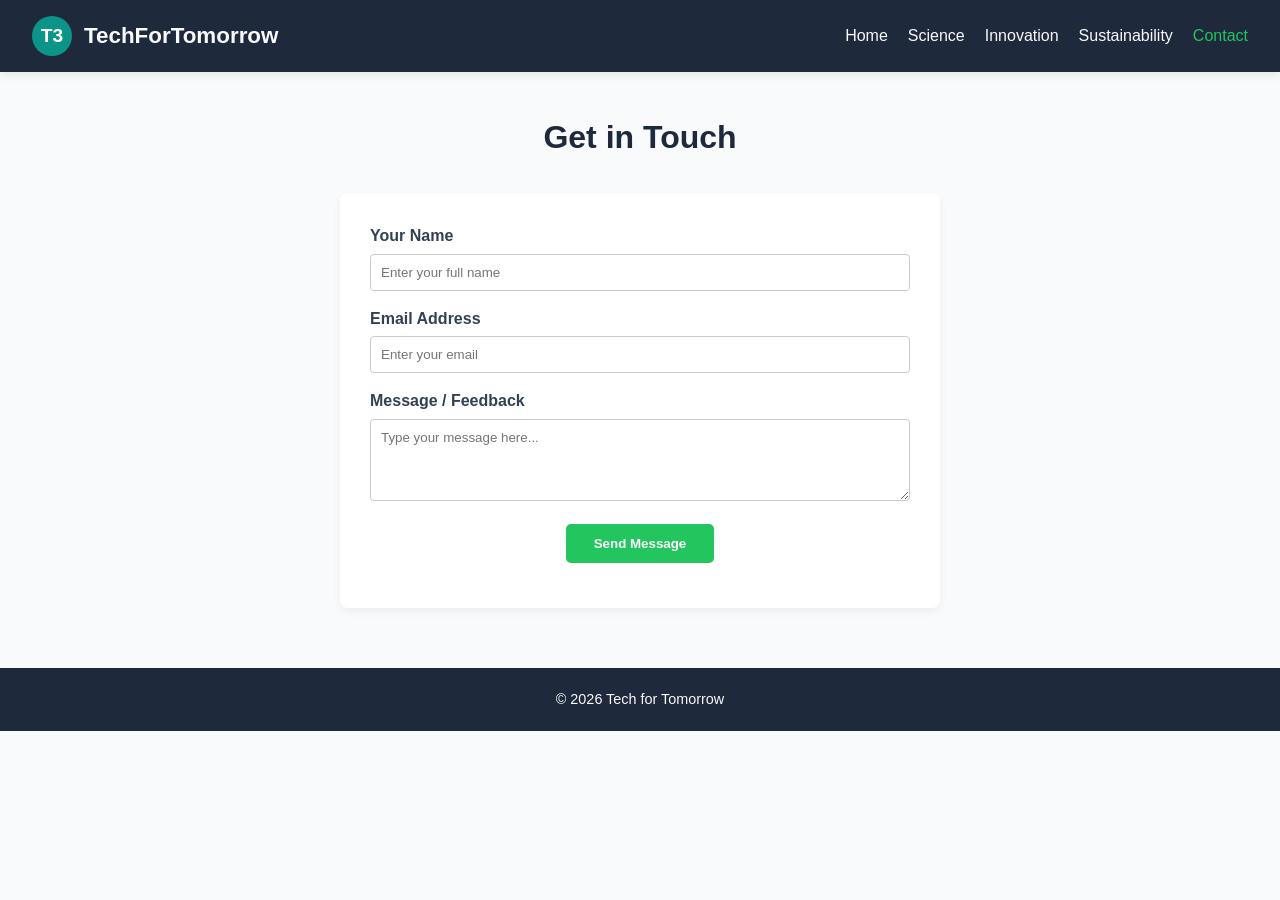
<file: contact.html>
<!DOCTYPE html>
<html lang="en">
<head>
  <meta charset="UTF-8">
  <meta name="viewport" content="width=device-width, initial-scale=1.0">
  <title>Tech for Tomorrow | Contact</title>
  <link rel="stylesheet" href="style.css">
  <style>
    .form-group {
      margin-bottom: 15px;
      text-align: left;
    }
    .form-group label {
      display: block;
      margin-bottom: 5px;
      font-weight: 600;
    }
    .form-group input, .form-group textarea {
      width: 100%;
      padding: 10px;
      border: 1px solid #ccc;
      border-radius: 4px;
    }
  </style>
</head>
<body>

  <header>
    <div class="logo-container">
      <div class="logo-icon">T3</div>
      <div class="logo-text">TechForTomorrow</div>
    </div>
    <nav>
      <ul>
        <li><a href="index.html">Home</a></li>
        <li><a href="science.html">Science</a></li>
        <li><a href="innovation.html">Innovation</a></li>
        <li><a href="sustainability.html">Sustainability</a></li>
        <li><a href="contact.html" class="active">Contact</a></li>
      </ul>
    </nav>
  </header>

  <main class="container">
    <h2 class="section-title">Get in Touch</h2>
    <div class="interactive-box" style="max-width: 600px; margin: 0 auto;">
      <form id="contactForm" onsubmit="submitForm(event)">
        <div class="form-group">
          <label for="name">Your Name</label>
          <input type="text" id="name" required placeholder="Enter your full name">
        </div>
        <div class="form-group">
          <label for="email">Email Address</label>
          <input type="email" id="email" required placeholder="Enter your email">
        </div>
        <div class="form-group">
          <label for="message">Message / Feedback</label>
          <textarea id="message" rows="4" required placeholder="Type your message here..."></textarea>
        </div>
        <button type="submit" class="btn">Send Message</button>
      </form>
      <p id="response-msg" style="margin-top: 15px; font-weight: bold; color: var(--primary-color);"></p>
    </div>
  </main>

  <footer>
    <p>&copy; 2026 Tech for Tomorrow</p>
  </footer>

  <script>
    function submitForm(event) {
      event.preventDefault();
      const name = document.getElementById('name').value;
      document.getElementById('response-msg').innerText = `Thank you, ${name}! Your message has been sent successfully.`;
      document.getElementById('contactForm').reset();
    }
  </script>
</body>
</html>
</file>
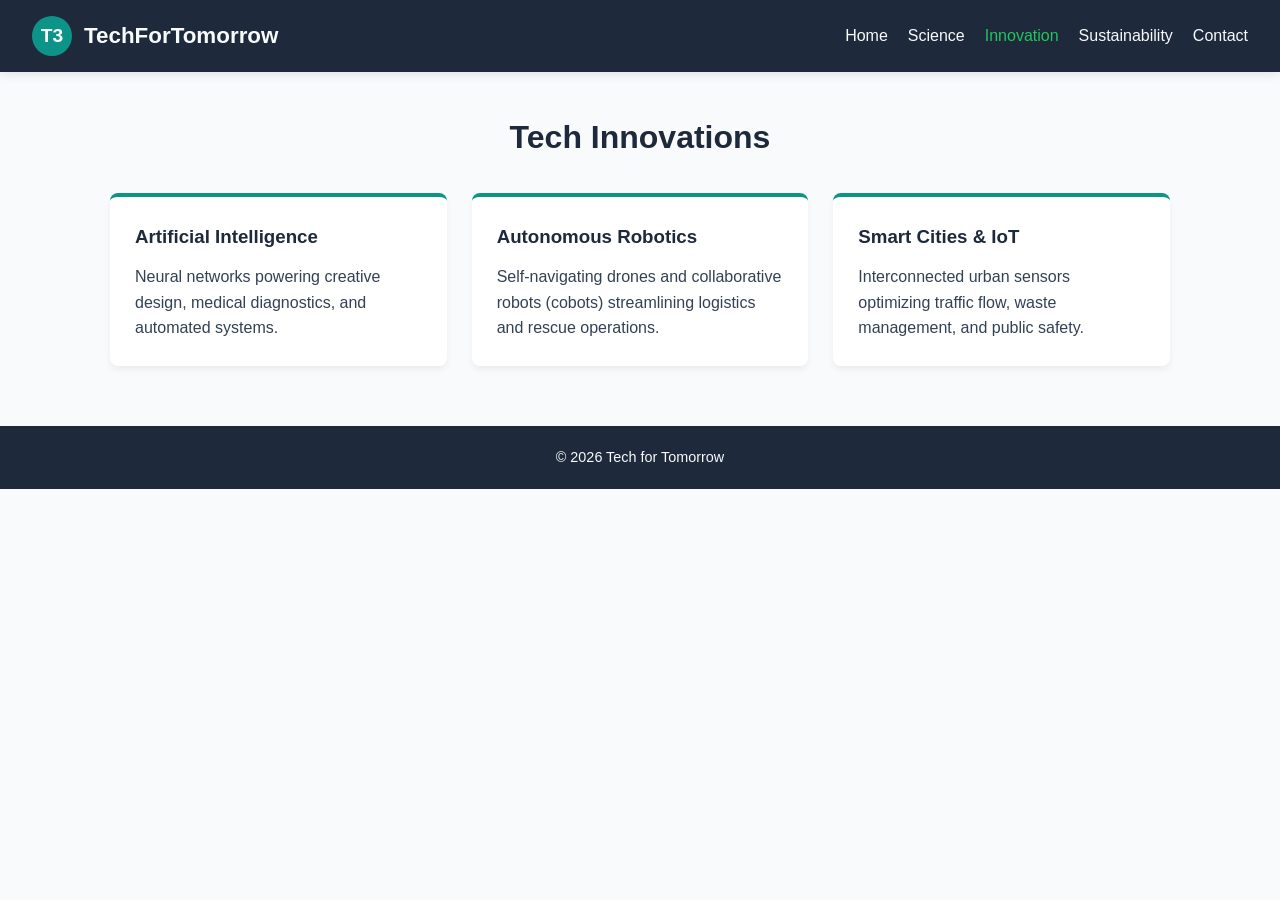
<file: innovation.html>
<!DOCTYPE html>
<html lang="en">
<head>
  <meta charset="UTF-8">
  <meta name="viewport" content="width=device-width, initial-scale=1.0">
  <title>Tech for Tomorrow | Innovation</title>
  <link rel="stylesheet" href="style.css">
</head>
<body>

  <header>
    <div class="logo-container">
      <div class="logo-icon">T3</div>
      <div class="logo-text">TechForTomorrow</div>
    </div>
    <nav>
      <ul>
        <li><a href="index.html">Home</a></li>
        <li><a href="science.html">Science</a></li>
        <li><a href="innovation.html" class="active">Innovation</a></li>
        <li><a href="sustainability.html">Sustainability</a></li>
        <li><a href="contact.html">Contact</a></li>
      </ul>
    </nav>
  </header>

  <main class="container">
    <h2 class="section-title">Tech Innovations</h2>
    <div class="grid">
      <div class="card">
        <h3>Artificial Intelligence</h3>
        <p>Neural networks powering creative design, medical diagnostics, and automated systems.</p>
      </div>
      <div class="card">
        <h3>Autonomous Robotics</h3>
        <p>Self-navigating drones and collaborative robots (cobots) streamlining logistics and rescue operations.</p>
      </div>
      <div class="card">
        <h3>Smart Cities & IoT</h3>
        <p>Interconnected urban sensors optimizing traffic flow, waste management, and public safety.</p>
      </div>
    </div>
  </main>

  <footer>
    <p>&copy; 2026 Tech for Tomorrow</p>
  </footer>
</body>
</html>
</file>
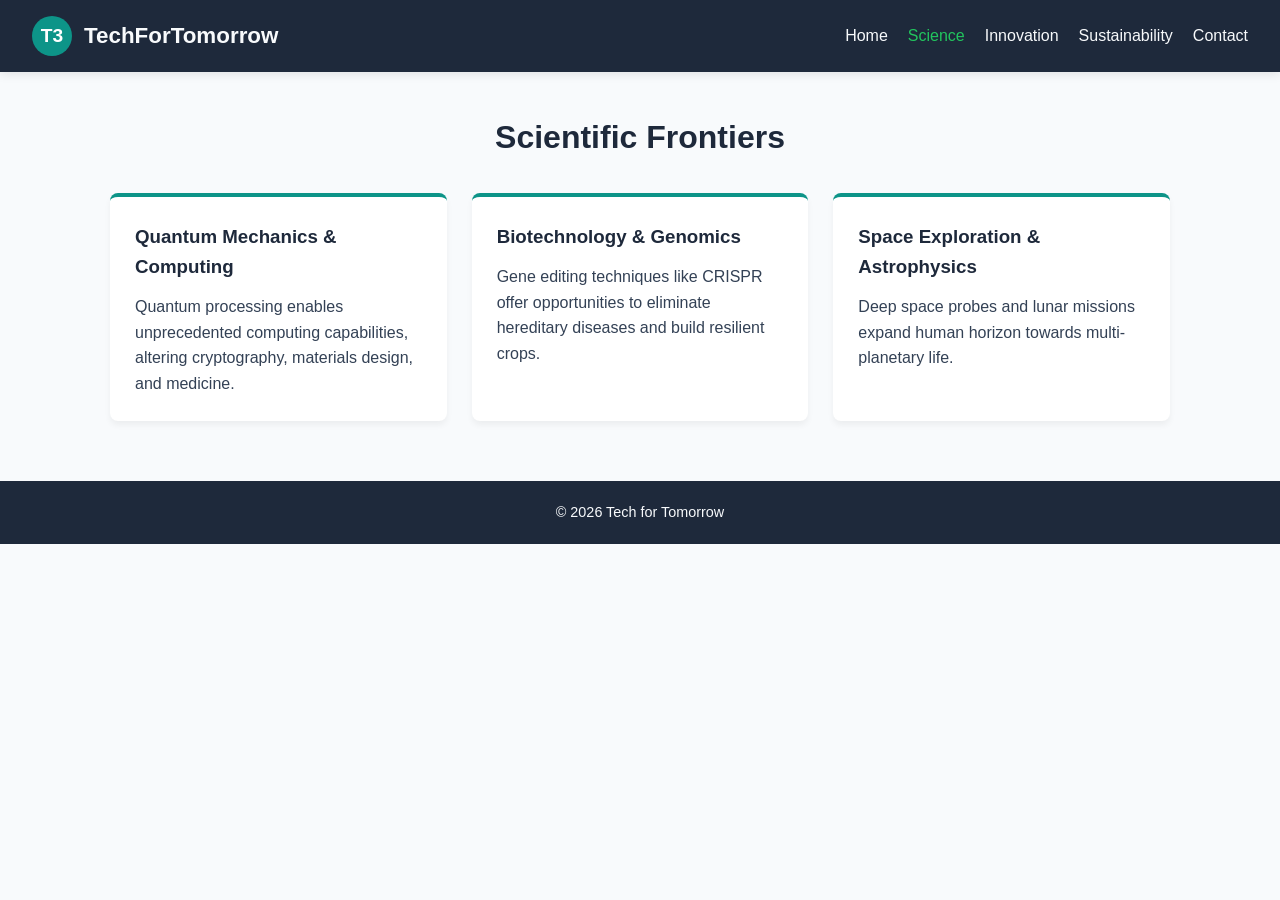
<file: science.html>
<!DOCTYPE html>
<html lang="en">
<head>
  <meta charset="UTF-8">
  <meta name="viewport" content="width=device-width, initial-scale=1.0">
  <title>Tech for Tomorrow | Science</title>
  <link rel="stylesheet" href="style.css">
</head>
<body>

  <header>
    <div class="logo-container">
      <div class="logo-icon">T3</div>
      <div class="logo-text">TechForTomorrow</div>
    </div>
    <nav>
      <ul>
        <li><a href="index.html">Home</a></li>
        <li><a href="science.html" class="active">Science</a></li>
        <li><a href="innovation.html">Innovation</a></li>
        <li><a href="sustainability.html">Sustainability</a></li>
        <li><a href="contact.html">Contact</a></li>
      </ul>
    </nav>
  </header>

  <main class="container">
    <h2 class="section-title">Scientific Frontiers</h2>
    <div class="grid">
      <div class="card">
        <h3>Quantum Mechanics & Computing</h3>
        <p>Quantum processing enables unprecedented computing capabilities, altering cryptography, materials design, and medicine.</p>
      </div>
      <div class="card">
        <h3>Biotechnology & Genomics</h3>
        <p>Gene editing techniques like CRISPR offer opportunities to eliminate hereditary diseases and build resilient crops.</p>
      </div>
      <div class="card">
        <h3>Space Exploration & Astrophysics</h3>
        <p>Deep space probes and lunar missions expand human horizon towards multi-planetary life.</p>
      </div>
    </div>
  </main>

  <footer>
    <p>&copy; 2026 Tech for Tomorrow</p>
  </footer>
</body>
</html>
</file>
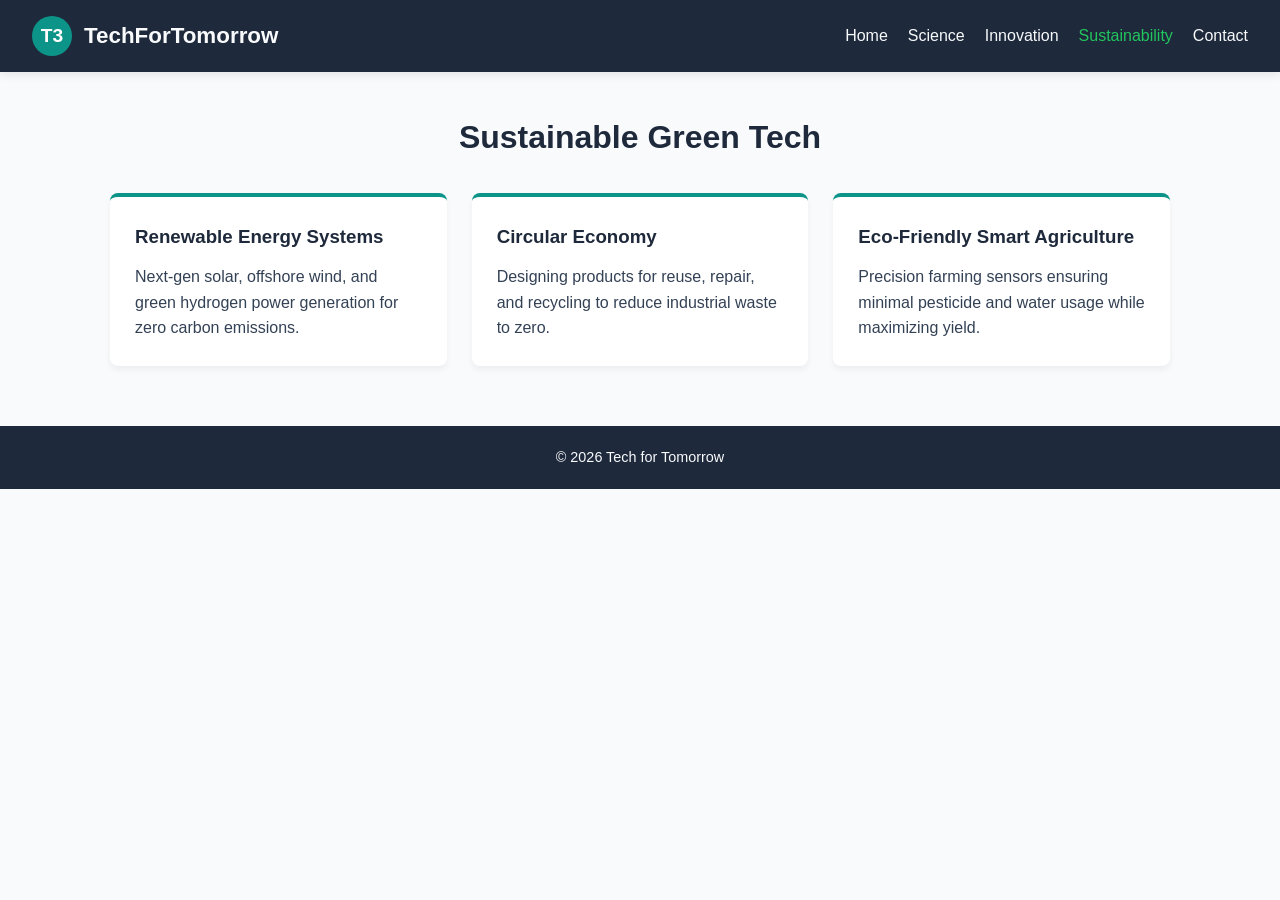
<file: sustainability.html>
<!DOCTYPE html>
<html lang="en">
<head>
  <meta charset="UTF-8">
  <meta name="viewport" content="width=device-width, initial-scale=1.0">
  <title>Tech for Tomorrow | Sustainability</title>
  <link rel="stylesheet" href="style.css">
</head>
<body>

  <header>
    <div class="logo-container">
      <div class="logo-icon">T3</div>
      <div class="logo-text">TechForTomorrow</div>
    </div>
    <nav>
      <ul>
        <li><a href="index.html">Home</a></li>
        <li><a href="science.html">Science</a></li>
        <li><a href="innovation.html">Innovation</a></li>
        <li><a href="sustainability.html" class="active">Sustainability</a></li>
        <li><a href="contact.html">Contact</a></li>
      </ul>
    </nav>
  </header>

  <main class="container">
    <h2 class="section-title">Sustainable Green Tech</h2>
    <div class="grid">
      <div class="card">
        <h3>Renewable Energy Systems</h3>
        <p>Next-gen solar, offshore wind, and green hydrogen power generation for zero carbon emissions.</p>
      </div>
      <div class="card">
        <h3>Circular Economy</h3>
        <p>Designing products for reuse, repair, and recycling to reduce industrial waste to zero.</p>
      </div>
      <div class="card">
        <h3>Eco-Friendly Smart Agriculture</h3>
        <p>Precision farming sensors ensuring minimal pesticide and water usage while maximizing yield.</p>
      </div>
    </div>
  </main>

  <footer>
    <p>&copy; 2026 Tech for Tomorrow</p>
  </footer>
</body>
</html>
</file>
<file: style.css>
:root {
  --primary-color: #0d9488;
  --secondary-color: #1e293b;
  --accent-color: #22c55e;
  --bg-color: #f8fafc;
  --card-bg: #ffffff;
  --text-color: #334155;
  --text-light: #f8fafc;
}

* {
  box-sizing: border-box;
  margin: 0;
  padding: 0;
  font-family: 'Segoe UI', Tahoma, Geneva, Verdana, sans-serif;
}

body {
  background-color: var(--bg-color);
  color: var(--text-color);
  line-height: 1.6;
}

/* Header & Navigation */
header {
  background-color: var(--secondary-color);
  padding: 1rem 2rem;
  display: flex;
  justify-content: space-between;
  align-items: center;
  position: sticky;
  top: 0;
  z-index: 1000;
  box-shadow: 0 2px 10px rgba(0,0,0,0.1);
}

.logo-container {
  display: flex;
  align-items: center;
  gap: 12px;
}

.logo-icon {
  width: 40px;
  height: 40px;
  background-color: var(--primary-color);
  color: white;
  border-radius: 50%;
  display: flex;
  align-items: center;
  justify-content: center;
  font-weight: bold;
  font-size: 1.2rem;
}

.logo-text {
  color: var(--text-light);
  font-size: 1.4rem;
  font-weight: 700;
}

nav ul {
  display: flex;
  list-style: none;
  gap: 20px;
}

nav a {
  color: var(--text-light);
  text-decoration: none;
  font-weight: 500;
  transition: color 0.3s;
}

nav a:hover, nav a.active {
  color: var(--accent-color);
}

/* Hero Section */
.hero {
  background: linear-gradient(135deg, #0f172a 0%, #0d9488 100%);
  color: white;
  text-align: center;
  padding: 80px 20px;
}

.hero h1 {
  font-size: 2.8rem;
  margin-bottom: 15px;
}

.hero p {
  font-size: 1.2rem;
  max-width: 650px;
  margin: 0 auto 25px auto;
  opacity: 0.9;
}

.btn {
  display: inline-block;
  padding: 12px 28px;
  background-color: var(--accent-color);
  color: white;
  text-decoration: none;
  border-radius: 5px;
  font-weight: bold;
  transition: background 0.3s;
  border: none;
  cursor: pointer;
}

.btn:hover {
  background-color: #16a34a;
}

/* Page Layout & Container */
.container {
  max-width: 1100px;
  margin: 40px auto;
  padding: 0 20px;
}

.section-title {
  text-align: center;
  margin-bottom: 30px;
  font-size: 2rem;
  color: var(--secondary-color);
}

.grid {
  display: grid;
  grid-template-columns: repeat(auto-fit, minmax(300px, 1fr));
  gap: 25px;
}

.card {
  background: var(--card-bg);
  padding: 25px;
  border-radius: 8px;
  box-shadow: 0 4px 6px rgba(0, 0, 0, 0.05);
  border-top: 4px solid var(--primary-color);
  transition: transform 0.3s;
}

.card:hover {
  transform: translateY(-5px);
}

.card h3 {
  margin-bottom: 12px;
  color: var(--secondary-color);
}

/* Interactive Components */
.interactive-box {
  background: white;
  padding: 30px;
  border-radius: 8px;
  box-shadow: 0 4px 10px rgba(0,0,0,0.05);
  margin-top: 30px;
  text-align: center;
}

/* Footer */
footer {
  background-color: var(--secondary-color);
  color: var(--text-light);
  text-align: center;
  padding: 20px;
  margin-top: 60px;
  font-size: 0.9rem;
}
</file>
